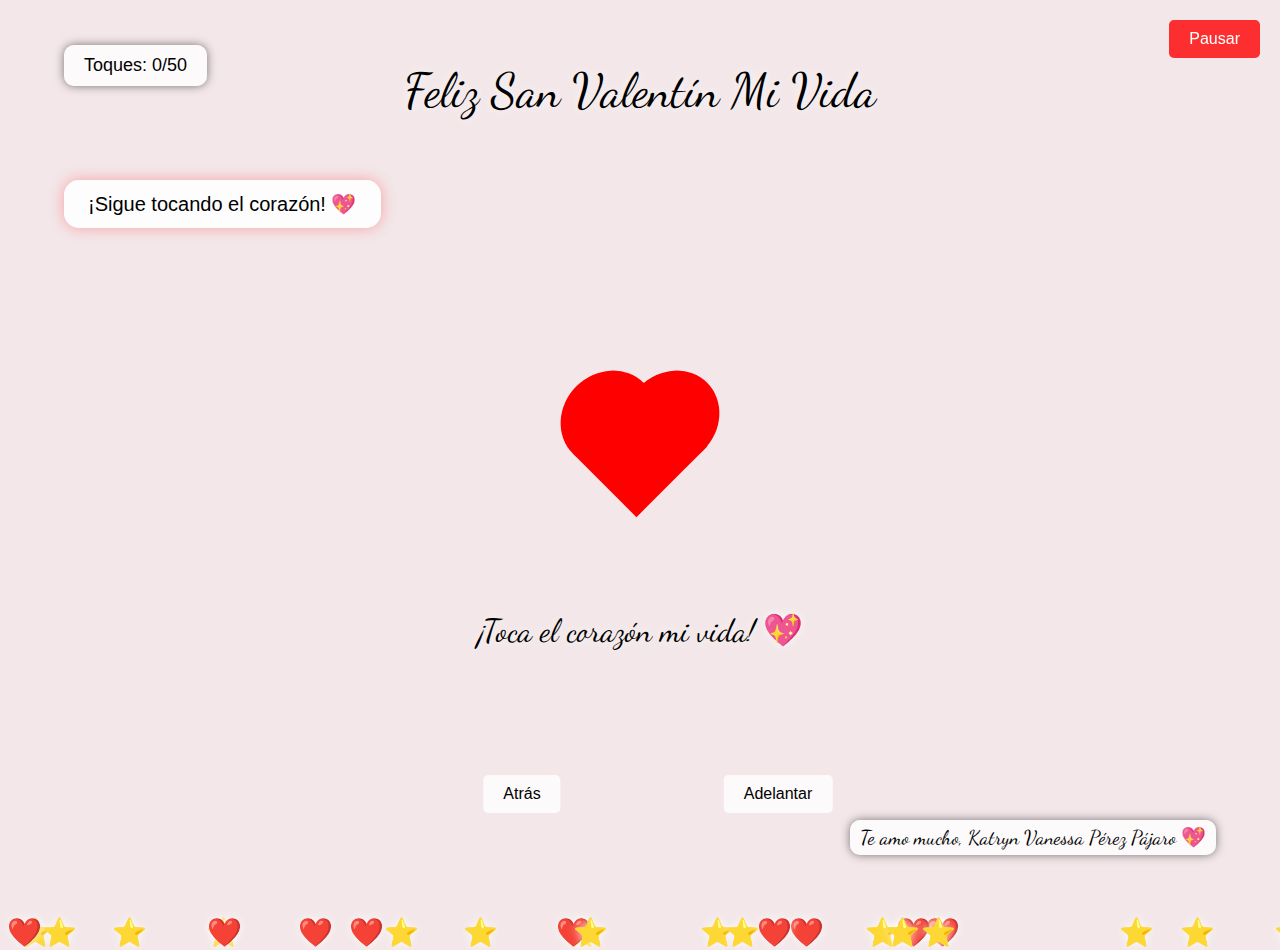
<file: index.html>
<!DOCTYPE html>
<html lang="es">
<head>
  <meta charset="UTF-8">
  <meta name="viewport" content="width=device-width, initial-scale=1.0">
  <title>El Corazón de Katryn</title>
  <link rel="stylesheet" href="estilo.css">
  <link href="https://fonts.googleapis.com/css2?family=Dancing+Script:wght@700&display=swap" rel="stylesheet">
</head>
<body>
  <div class="titulo">Feliz San Valentín Mi Vida</div>
  <div class="flotantes-fondo" id="flotantesFondo"></div>
  <div class="heart"></div>
  <div class="mensaje" id="mensaje">¡Toca el corazón mi vida! 💖</div>
  
  <!-- Botones con funcionalidad corregida -->
  <button class="control" id="control">Pausar</button>
  <button id="adelantar">Adelantar</button>
  <button id="atrasar">Atrás</button>
  
  <div class="te-amo">Te amo mucho, Katryn Vanessa Pérez Pájaro 💖</div>
  <div class="contador" id="contador">Toques: 0/50</div>
  <div class="frase-motivadora" id="fraseMotivadora">¡Sigue tocando el corazón! 💖</div>
  <div class="rosa" id="rosa">🌹</div>
  
  <!-- Audio con preload mejorado -->
  <audio id="latido" src="audio.mp3" loop preload="auto"></audio>
  
  <!-- Mismo script sin cambios -->
  <script src="scrip.js" defer></script>
</body>
</html>
</file>
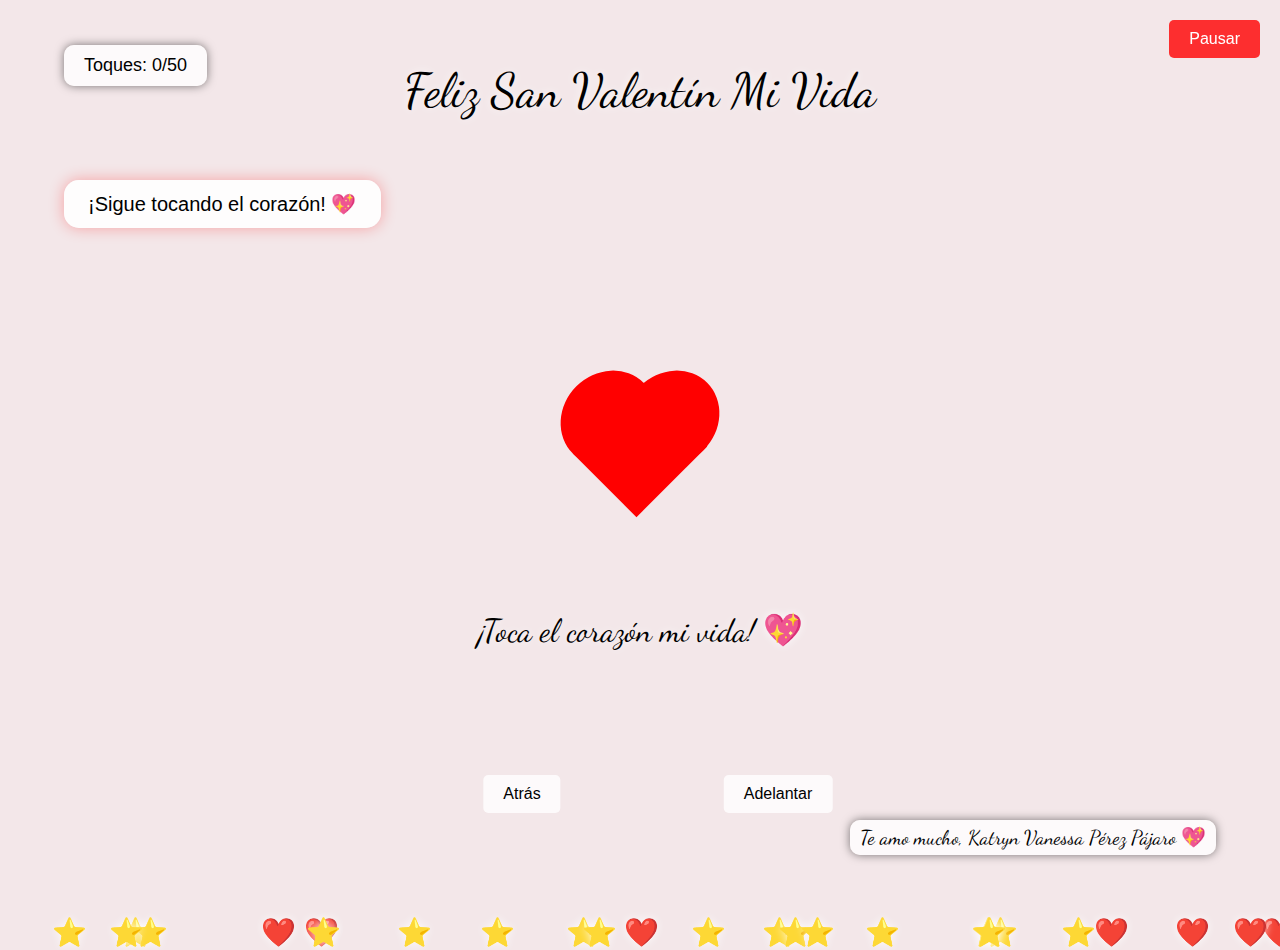
<file: 💖Para_La_Mujer_Mas_Hermosa_Del_Universo.html>
<!DOCTYPE html>
<html lang="es">
<head>
  <meta charset="UTF-8">
  <meta name="viewport" content="width=device-width, initial-scale=1.0">
  <title>El Corazón de Katryn</title>
  <link rel="stylesheet" href="estilo.css">
  <link href="https://fonts.googleapis.com/css2?family=Dancing+Script:wght@700&display=swap" rel="stylesheet">
</head>
<body>
  <div class="titulo">Feliz San Valentín Mi Vida</div>
  <div class="flotantes-fondo" id="flotantesFondo"></div>
  <div class="heart"></div>
  <div class="mensaje" id="mensaje">¡Toca el corazón mi vida! 💖</div>
  
  <!-- Botones con funcionalidad corregida -->
  <button class="control" id="control">Pausar</button>
  <button id="adelantar">Adelantar</button>
  <button id="atrasar">Atrás</button>
  
  <div class="te-amo">Te amo mucho, Katryn Vanessa Pérez Pájaro 💖</div>
  <div class="contador" id="contador">Toques: 0/50</div>
  <div class="frase-motivadora" id="fraseMotivadora">¡Sigue tocando el corazón! 💖</div>
  <div class="rosa" id="rosa">🌹</div>
  
  <!-- Audio con preload mejorado -->
  <audio id="latido" src="audio.mp3" loop preload="auto"></audio>
  
  <!-- Mismo script sin cambios -->
  <script src="scrip.js" defer></script>
</body>
</html>
</file>
<file: estilo.css>
body {
  margin: 0;
  overflow: hidden;
  background: #f3e7e9;
  font-family: 'Dancing Script', cursive;
  transition: background 2s ease;
}

.titulo {
  position: absolute;
  top: 10%;
  left: 50%;
  transform: translate(-50%, -50%);
  font-size: 48px;
  color: black;
  text-align: center;
  text-shadow: 0 0 10px rgba(255, 255, 255, 0.8);
  z-index: 20;
}

/* ===== CORRECCIÓN DE ELEMENTOS FLOTANTES ===== */
.flotantes-fondo span {
  position: absolute;
  display: block;
  animation: animarFlotantes 10s linear infinite paused;
  bottom: -50px;
  opacity: 1;
  font-size: 28px;
  filter: drop-shadow(0 0 5px rgba(255, 255, 255, 0.8));
}

/* Formas reales con emojis */
.flotantes-fondo span.corazon::before {
  content: "❤️";
  display: block;
}

.flotantes-fondo span.estrella::before {
  content: "⭐";
  display: block;
}

@keyframes animarFlotantes {
  0% { transform: translateY(0) rotate(0deg); opacity: 1; }
  100% { transform: translateY(-100vh) rotate(720deg); opacity: 0; }
}

/* ===== CORRECCIÓN ANIMACIÓN CORAZÓN ===== */
.heart {
  width: 100px;
  height: 90px;
  position: absolute;
  top: 50%;
  left: 50%;
  transform: translate(-50%, -50%) rotate(-45deg);
  background-color: red;
  animation: latido 2s infinite paused;
  cursor: pointer;
  z-index: 10;
  transition: transform 0.3s ease;
}

.heart::before,
.heart::after {
  content: "";
  width: 100px;
  height: 90px;
  border-radius: 50%;
  background-color: inherit;
  position: absolute;
}

.heart::before { top: -45px; left: 0; }
.heart::after { top: 0; left: 45px; }

@keyframes latido {
  0% { transform: translate(-50%, -50%) rotate(-45deg) scale(1); }
  50% { transform: translate(-50%, -50%) rotate(-45deg) scale(1.1); }
  100% { transform: translate(-50%, -50%) rotate(-45deg) scale(1); }
}

/* ===== CORRECCIÓN ROSA CORREDORA ===== */
.rosa {
  position: absolute;
  bottom: 15%;
  left: -100px;
  font-size: 60px;
  animation: correr 12s linear infinite paused;
  z-index: 10;
  filter: drop-shadow(0 0 5px rgba(255, 0, 0, 0.8));
}

@keyframes correr {
  0% { left: -100px; }
  100% { left: 100%; }
}

/* ===== ELEMENTOS SIN CAMBIOS ===== */
.mensaje {
  position: absolute;
  top: 70%;
  left: 50%;
  transform: translate(-50%, -50%);
  font-size: 32px;
  color: black;
  text-align: center;
  opacity: 1;
  transition: opacity 0.5s;
  z-index: 10;
  text-shadow: 0 0 10px rgba(255, 255, 255, 0.8);
}

button {
  position: absolute;
  padding: 10px 20px;
  background-color: rgba(255, 255, 255, 0.8);
  border: none;
  border-radius: 5px;
  cursor: pointer;
  font-family: Arial, sans-serif;
  font-size: 16px;
  z-index: 20;
}

#control {
  position: fixed;
  top: 20px;
  right: 20px;
  background-color: rgba(255, 0, 0, 0.8);
  color: white;
}

button:hover { background-color: rgba(255, 255, 255, 1); }

#adelantar, #atrasar {
  top: 85%;
  left: 50%;
  transform: translateX(-50%);
  margin: 10px;
}

#adelantar { left: 60%; }
#atrasar { left: 40%; }

.te-amo {
  position: absolute;
  bottom: 5%;
  right: 5%;
  font-size: 20px;
  color: black;
  background-color: rgba(255, 255, 255, 0.8);
  padding: 5px 10px;
  border-radius: 10px;
  text-align: center;
  box-shadow: 0 0 10px rgba(0, 0, 0, 0.5);
  z-index: 15;
}

.contador {
  position: absolute;
  top: 5%;
  left: 5%;
  background-color: rgba(255, 255, 255, 0.8);
  padding: 10px 20px;
  border-radius: 10px;
  box-shadow: 0 0 10px rgba(0, 0, 0, 0.5);
  font-family: Arial, sans-serif;
  font-size: 18px;
  z-index: 15;
}

.frase-motivadora {
  position: absolute;
  top: 20%;
  left: 5%;
  background-color: rgba(255, 255, 255, 0.9);
  padding: 12px 24px;
  border-radius: 15px;
  box-shadow: 0 0 15px rgba(255, 0, 0, 0.3);
  font-family: Arial, sans-serif;
  font-size: 20px;
  transition: opacity 0.5s;
  z-index: 15;
}
</file>
